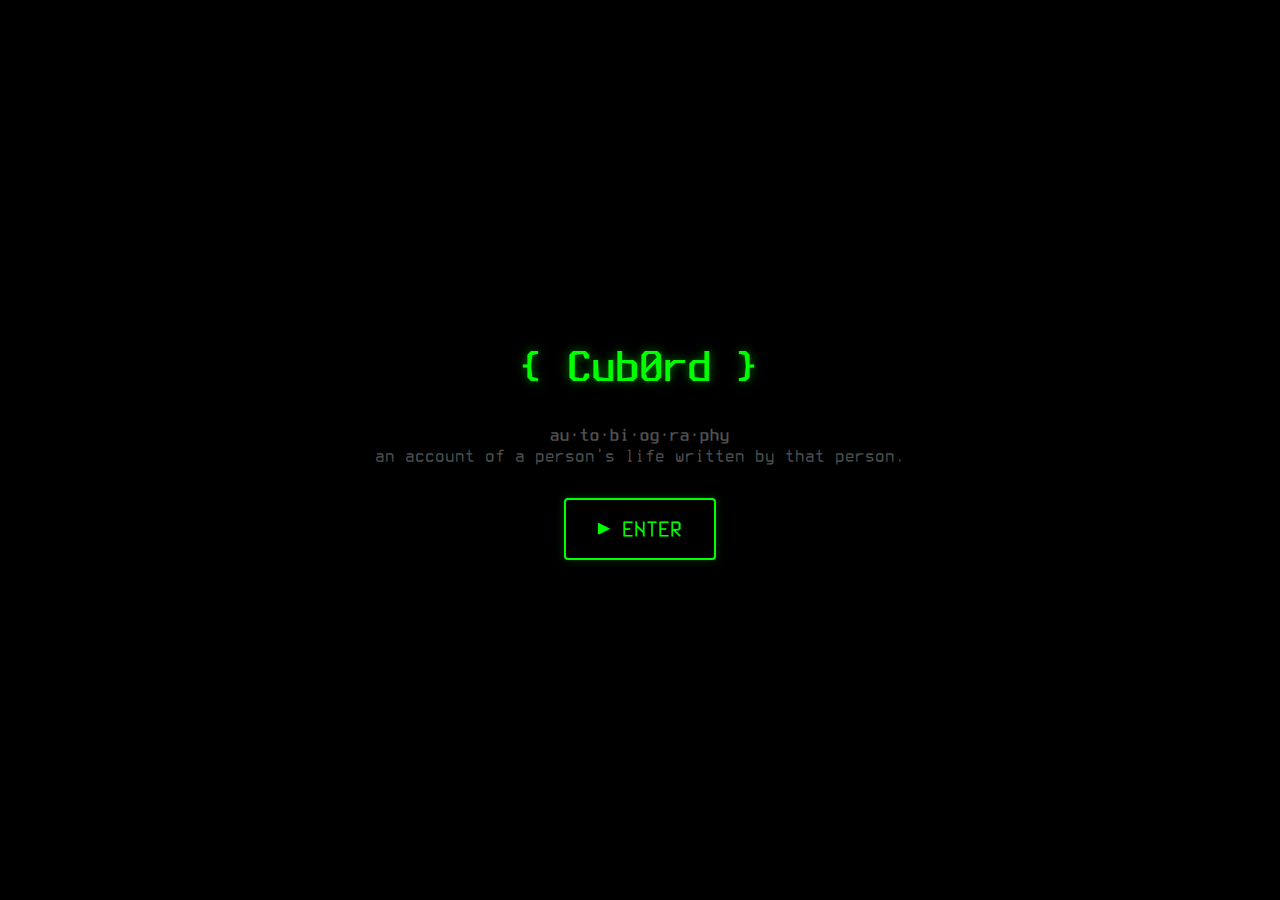
<file: index.html>
<!DOCTYPE html>
<html lang="en">
<head>
  <meta charset="UTF-8"/>
  <meta name="viewport" content="width=device-width, initial-scale=1.0"/>
  <title>{ Cub0rd }</title>
  
  <link rel="icon" type="image/png" sizes="32x32" href="icons/favicon-32x32.png">
  <link rel="icon" type="image/png" sizes="16x16" href="icons/favicon-16x16.png">
  <link rel="shortcut icon" href="icons/favicon.ico">
  <link rel="apple-touch-icon" href="icons/apple-touch-icon.png">
  <link rel="icon" type="image/png" sizes="192x192" href="icons/android-chrome-192x192.png">
  <link rel="icon" type="image/png" sizes="512x512" href="icons/android-chrome-512x512.png">
  
  <link rel="stylesheet" href="styles.css"/>
</head>
<body>
  <div id="loading-screen" class="loading-screen">
    <div class="loading-content">
      <h1 class="loading-title">{ Cub0rd }</h1>
      <p class="loading-subtitle"><b>au·to·bi·og·ra·phy</b><br>an account of a person's life written by that person.</p>
      <button id="loading-play-btn" class="loading-play-btn">▶ ENTER</button>
    </div>
  </div>

  <div id="main-content" class="main-content">
    <canvas id="matrix-canvas" class="matrix-canvas"></canvas>
    
    <div class="layout-container">
      <div class="side-panel left-panel">
        <h2 class="panel-title">Fun Facts</h2>
        <ul class="fact-list">
          <li>🐧 Uses Arch Linux</li>
          <li>🪟 Hyprland WM</li>
          <li>💻 2021 MacBook Pro</li>
          <li>📱 iPhone 15 Pro</li>
          <li>🖥️ Tech enthusiast</li>
          <li>💪 Active in the gym</li>
          <li>🎬 Former content creator</li>
        </ul>
      </div>

      <div class="center-panel">
        <a href="https://en.wikipedia.org/wiki/A_Boogie_wit_da_Hoodie" target="_blank">
          <img src="images/boogie.png" alt="My Face" class="avatar"/>
        </a>
        <h1 class="name">{ Cub0rd }</h1>
        <div class="location">
          <span class="country">🇺🇸 United States</span>
        </div>
        <div class="discord-info">
          <p>Discord: 1g89</p>
        </div>
        <div class="privacy-section">
          <button id="privacy-btn" class="privacy-btn">RECLAIM YOUR PRIVACY</button>
        </div>
      </div>

      <div class="side-panel right-panel">
        <h2 class="panel-title">About Me</h2>
        <div class="about-content">
          <p>Born and raised in the <a href="https://www.cia.gov/the-world-factbook/countries/united-states/" target="_blank">United States</a>, I'm a coder and student at day, but a gamer and hacker at night.</p>
          <p>Currently running <a href="https://archlinux.org/" target="_blank">Arch Linux</a> as my daily driver with <a href="https://hypr.land" target="_blank">Hyprland</a>, I spend most of my time crafting software and exploring new technologies.</p>
          <p>I have a background in content creation, having grown a YouTube channel named Cub0rd to over 1,000 subscribers through livestreams and videos starting in 2020.</p>
          <p>When I'm not on the computer, you'll find me enjoying a good cup of coffee and discovering new music.</p>
        </div>
      </div>
    </div>

    <div id="privacy-section" class="privacy-section-content" style="display: none;">
      <div class="back-button-container">
        <button id="back-btn" class="back-btn">← BACK</button>
      </div>

      <div class="privacy-container">
        <div class="header-section">
          <h1 class="main-title">RECLAIM YOUR PRIVACY</h1>
          <div class="motto">
            "Progress is more important than perfection."
          </div>
        </div>

        <div class="privacy-grid">
          <div class="privacy-card unified-card">
            <h2 class="card-title"><center>Why Your Privacy Matters</center></h2>

            <div class="privacy-content">
              <div class="intro-section">
                <p><center>In our digital age, privacy has never been more critical, and yet many believe it is a lost cause. It is not. Your privacy is up for grabs, and you need to care about it. Privacy is about power, and it is so important that this power ends up in the right hands.</center></p>
              </div>

              <div class="action-section">
                <h3><center>Ready to take control?</center></h3>
                <p><center>Begin with this comprehensive privacy resource:</center></p>
                <a href="https://privacyguides.org/" target="_blank" class="guide-link">
                  <div class="guide-content">
                    <div class="guide-text">
                      <strong><center>Privacy Guides</center></strong>
                      <span><center>A not-for-profit, volunteer-run project that hosts online communities and publishes news and recommendations surrounding privacy and security tools, services, and knowledge.</center></span>
                    </div>
                  </div>
                </a>
              </div>
            </div>
          </div>
        </div>
      </div>
    </div>
  </div>

  <script src="script.js"></script>
</body>
</html>
</file>
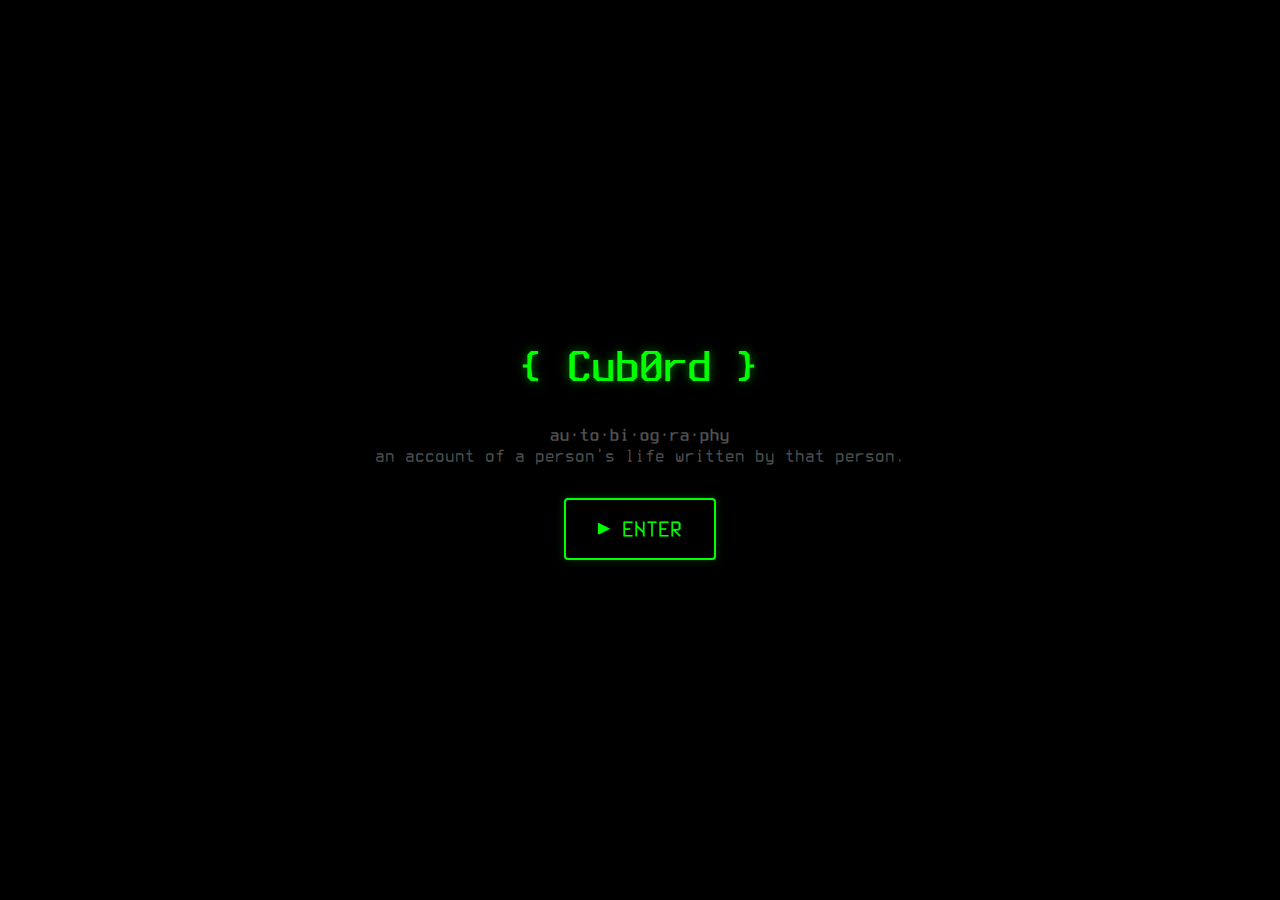
<file: home/index.html>
<!DOCTYPE html>
<html lang="en">
<head>
  <meta charset="UTF-8"/>
  <meta name="viewport" content="width=device-width, initial-scale=1.0"/>
  <title>Redirecting to Home...</title>
</head>
<body>
  <script>
    // Redirect to root for clean URLs
    window.location.href = '/';
  </script>
</body>
</html>
</file>
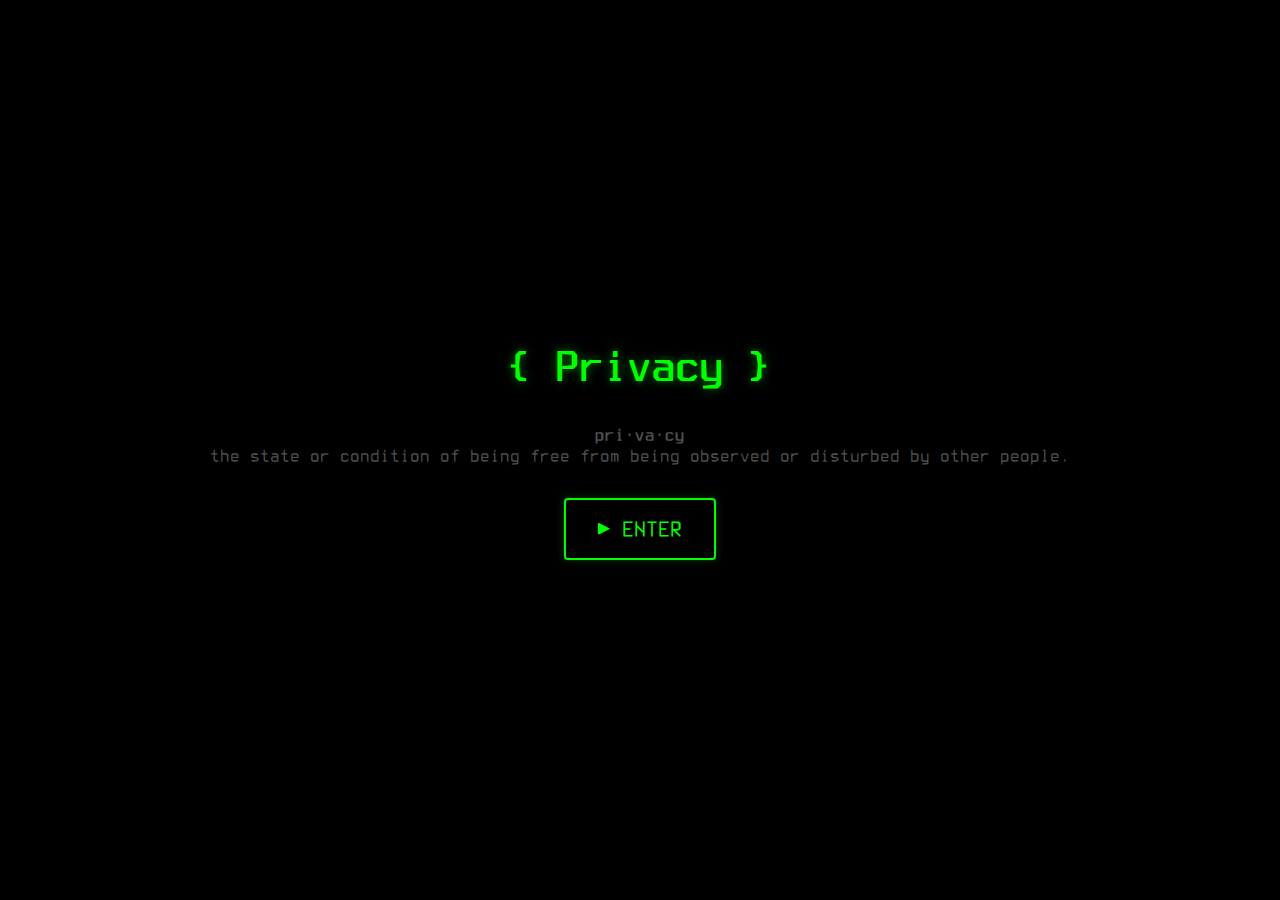
<file: privacy/index.html>
<!DOCTYPE html>
<html lang="en">
<head>
  <meta charset="UTF-8"/>
  <meta name="viewport" content="width=device-width, initial-scale=1.0"/>
  <title>Reclaim Your Privacy</title>
  
  <!-- Favicon links -->
  <link rel="icon" type="image/png" sizes="32x32" href="../icons/favicon-32x32.png">
  <link rel="icon" type="image/png" sizes="16x16" href="../icons/favicon-16x16.png">
  <link rel="shortcut icon" href="../icons/favicon.ico">
  <link rel="apple-touch-icon" href="../icons/apple-touch-icon.png">
  <link rel="icon" type="image/png" sizes="192x192" href="../icons/android-chrome-192x192.png">
  <link rel="icon" type="image/png" sizes="512x512" href="../icons/android-chrome-512x512.png">
  
  <link rel="stylesheet" href="../styles.css"/>
  <link rel="stylesheet" href="../privacy.css"/>
</head>
<body>
  <!-- Loading Screen -->
  <div id="loading-screen" class="loading-screen">
    <div class="loading-content">
      <h1 class="loading-title">{ Privacy }</h1>
      <p class="loading-subtitle"><b>pri·va·cy</b><br>the state or condition of being free from being observed or disturbed by other people.</p>
      <button id="loading-play-btn" class="loading-play-btn">▶ ENTER</button>
    </div>
  </div>

  <!-- Main Content -->
  <div id="main-content" class="privacy-main">
    <!-- Animated Background -->
    <canvas id="freedom-canvas" class="freedom-canvas"></canvas>
    
    <!-- Back Button -->
    <div class="back-button-container">
      <a href="../" id="back-btn" class="back-btn">← BACK TO HOME</a>
    </div>

    <!-- Content Container -->
    <div class="privacy-container">
      <!-- Header Section -->
      <div class="header-section">
        <h1 class="main-title">RECLAIM YOUR PRIVACY</h1>
        <div class="motto">
          "Progress is more important than perfection."
        </div>
      </div>

      <!-- Main Content Grid -->
      <div class="privacy-grid">
        <!-- Why Privacy Matters - Single Comprehensive Card -->
        <div class="privacy-card unified-card">
          <h2 class="card-title">Why Your Privacy Matters</h2>
          
          <div class="privacy-content">
            <div class="intro-section">
              <p>In our digital age, privacy has never been more important, and yet many believe it is a lost cause. It is not. Your privacy is up for grabs, and you need to care about it. Privacy is about power, and it is crucial that this power ends up in the right hands.</p>
            </div>

            <div class="action-section">
              <h3>Ready to take control?</h3>
              <p>Begin with this comprehensive privacy resource:</p>
              <a href="https://privacyguides.org/" target="_blank" class="guide-link">
                <div class="guide-content">
                  <div class="guide-text">
                    <strong>Privacy Guides</strong>
                    <span>A not-for-profit, volunteer-run project that hosts online communities and publishes news and recommendations surrounding privacy and security tools, services, and knowledge.</span>
                  </div>
                </div>
              </a>
            </div>
          </div>
        </div>
      </div>
    </div>

    <!-- Media Player Section -->
    <div class="terminal">
      <div class="terminal-content">
        <div class="current-track">
          <span class="track-label">Now Playing:</span>
          <span id="current-song" class="track-name">No song selected</span>
        </div>
        <div class="player-controls">
          <button id="prev-btn" class="control-btn">⏮</button>
          <button id="play-pause-btn" class="control-btn">▶</button>
          <button id="next-btn" class="control-btn">⏭</button>
        </div>
        <audio id="player" class="audio-player"></audio>
      </div>
    </div>
  </div>

  <script src="../privacy.js"></script>
</body>
</html>
</file>
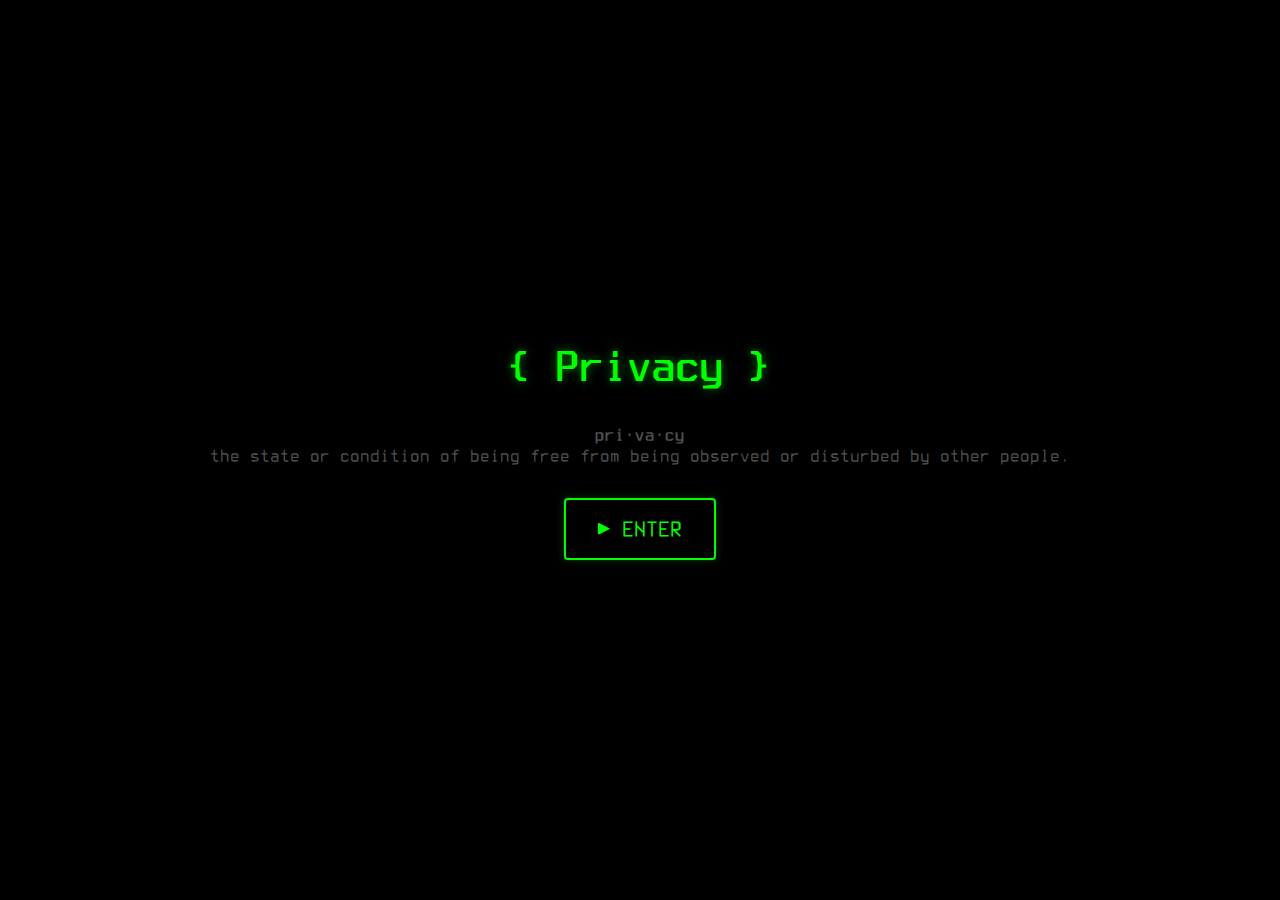
<file: privacy.html>
<!DOCTYPE html>
<html lang="en">
<head>
  <meta charset="UTF-8"/>
  <meta name="viewport" content="width=device-width, initial-scale=1.0"/>
    <title>Reclaim Your Privacy</title>
  
  <!-- Favicon links -->
  <link rel="icon" type="image/png" sizes="32x32" href="icons/favicon-32x32.png">
  <link rel="icon" type="image/png" sizes="16x16" href="icons/favicon-16x16.png">
  <link rel="shortcut icon" href="icons/favicon.ico">
  <link rel="apple-touch-icon" href="icons/apple-touch-icon.png">
  <link rel="icon" type="image/png" sizes="192x192" href="icons/android-chrome-192x192.png">
  <link rel="icon" type="image/png" sizes="512x512" href="icons/android-chrome-512x512.png">
  
  <link rel="stylesheet" href="styles.css"/>
  <link rel="stylesheet" href="privacy.css"/>
</head>
<body>
  <!-- Loading Screen -->
  <div id="loading-screen" class="loading-screen">
    <div class="loading-content">
      <h1 class="loading-title">{ Privacy }</h1>
      <p class="loading-subtitle"><b>pri·va·cy</b><br>the state or condition of being free from being observed or disturbed by other people.</p>
      <button id="loading-play-btn" class="loading-play-btn">▶ ENTER</button>
    </div>
  </div>

  <!-- Main Content -->
  <div id="main-content" class="privacy-main">
    <!-- Animated Background -->
    <canvas id="freedom-canvas" class="freedom-canvas"></canvas>
    
    <!-- Back Button -->
    <div class="back-button-container">
      <a href="index.html" id="back-btn" class="back-btn">← BACK TO HOME</a>
    </div>

    <!-- Content Container -->
    <div class="privacy-container">
      <!-- Header Section -->
      <div class="header-section">
                <h1 class="main-title">RECLAIM YOUR PRIVACY</h1>
        <div class="motto">
          "Progress is more important than perfection."
        </div>
      </div>

      <!-- Main Content Grid -->
      <div class="privacy-grid">
        <!-- Why Privacy Matters - Single Comprehensive Card -->
        <div class="privacy-card unified-card">
          <h2 class="card-title">Why Your Privacy Matters</h2>
          
          <div class="privacy-content">
            <div class="intro-section">
              <p>In our digital age, privacy has never been more important, and yet many believe it is a lost cause. It is not. Your privacy is up for grabs, and you need to care about it. Privacy is about power, and it is crucial that this power ends up in the right hands.</p>
            </div>

            <div class="action-section">
              <h3>Ready to take control?</h3>
              <p>Begin with this comprehensive privacy resource:</p>
              <a href="https://privacyguides.org/" target="_blank" class="guide-link">
                <div class="guide-content">
                  <div class="guide-text">
                    <strong>Privacy Guides</strong>
                    <span>A not-for-profit, volunteer-run project that hosts online communities and publishes news and recommendations surrounding privacy and security tools, services, and knowledge.</span>
                  </div>
                </div>
              </a>
            </div>
          </div>
        </div>
      </div>
    </div>

    <!-- Media Player Section -->
    <div class="terminal">
      <div class="terminal-content">
        <div class="current-track">
          <span class="track-label">Now Playing:</span>
          <span id="current-song" class="track-name">No song selected</span>
        </div>
        <div class="player-controls">
          <button id="prev-btn" class="control-btn">⏮</button>
          <button id="play-pause-btn" class="control-btn">▶</button>
          <button id="next-btn" class="control-btn">⏭</button>
        </div>
        <audio id="player" class="audio-player"></audio>
      </div>
    </div>
  </div>

  <script src="privacy.js"></script>
</body>
</html>
</file>
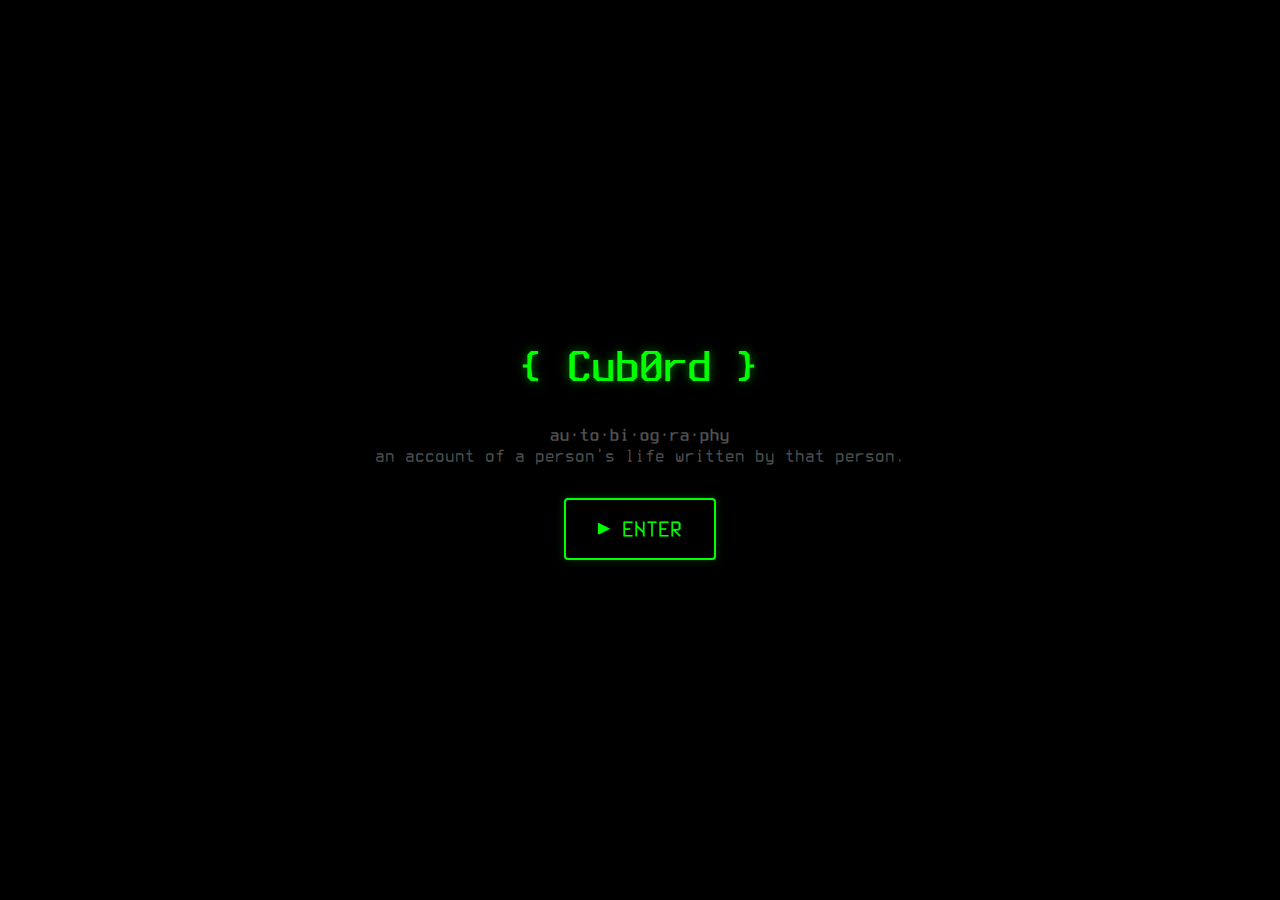
<file: redirect.html>
<!DOCTYPE html>
<html lang="en">
<head>
  <meta charset="UTF-8"/>
  <meta name="viewport" content="width=device-width, initial-scale=1.0"/>
  <title>Redirecting...</title>
</head>
<body>
  <script>
    // Redirect to /home/ for clean URLs
    window.location.href = '/home/';
  </script>
</body>
</html>
</file>
<file: styles.css>
@font-face {
  font-family: 'Terminus';
  src: url('./fonts/Terminus\ \(TTF\)\ 500.ttf') format('truetype');
  font-weight: normal;
  font-style: normal;
}
@font-face {
  font-family: 'Terminus';
  src: url('./fonts/Terminus\ \(TTF\)\ Bold\ 700.ttf') format('truetype');
  font-weight: bold;
  font-style: normal;
}
@font-face {
  font-family: 'Terminus';
  src: url('./fonts/Terminus\ \(TTF\)\ Bold\ Italic\ 700.ttf') format('truetype');
  font-weight: normal;
  font-style: italic;
}
@font-face {
  font-family: 'Terminus';
  src: url('./fonts/Terminus\ \(TTF\)\ Italic\ 500.ttf') format('truetype');
  font-weight: bold;
  font-style: italic;
}

body {
  margin: 0;
  padding: 0;
  background: #111;
  color: #ddd;
  font-family: 'Terminus', monospace;
  height: 100vh;
  overflow: hidden;
}

/* Loading Screen */
.loading-screen {
  position: fixed;
  top: 0;
  left: 0;
  width: 100vw;
  height: 100vh;
  background: #000;
  display: flex;
  justify-content: center;
  align-items: center;
  z-index: 1000;
  transition: opacity 0.5s ease;
}

.loading-content {
  text-align: center;
  display: flex;
  flex-direction: column;
  align-items: center;
  gap: 2rem;
}

.loading-title {
  font-size: 3rem;
  color: #00ff00;
  margin: 0;
  text-shadow: 0 0 10px rgba(0, 255, 0, 0.5);
  animation: pulse 2s infinite;
}

.loading-subtitle {
  font-size: 1.2rem;
  color: #666;
  margin: 0;
  opacity: 0.8;
}

.loading-play-btn {
  background: transparent;
  border: 2px solid #00ff00;
  color: #00ff00;
  padding: 1rem 2rem;
  font-size: 1.5rem;
  font-family: 'Terminus', monospace;
  cursor: pointer;
  border-radius: 4px;
  transition: all 0.3s ease;
  box-shadow: 0 0 10px rgba(0, 255, 0, 0.2);
}

.loading-play-btn:hover {
  background: #00ff00;
  color: #000;
  box-shadow: 0 0 20px rgba(0, 255, 0, 0.5);
  transform: scale(1.05);
}

@keyframes pulse {
  0%, 100% { opacity: 1; }
  50% { opacity: 0.7; }
}

/* Main Content */
.main-content {
  display: none;
  opacity: 0;
  transition: opacity 0.5s ease;
  position: relative;
  height: 100vh;
  overflow: hidden;
}

/* Matrix Background */
.matrix-canvas {
  position: fixed;
  top: 0;
  left: 0;
  width: 100vw;
  height: 100vh;
  z-index: -1;
  pointer-events: none;
}

/* Layout Container */
.layout-container {
  display: grid;
  grid-template-columns: 1fr 400px 1fr;
  gap: 1.5rem;
  padding: 1.5rem;
  height: calc(100vh - 120px);
  align-items: start;
  max-width: 1400px;
  margin: 0 auto;
}

/* Side Panels */
.side-panel {
  background: rgba(10, 10, 10, 0.9);
  border: 1px solid #333;
  border-radius: 8px;
  padding: 1.5rem;
  backdrop-filter: blur(10px);
  box-shadow: 0 4px 20px rgba(0, 0, 0, 0.3);
}

.panel-title {
  color: #00ff00;
  font-size: 1.3rem;
  margin: 0 0 1rem 0;
  text-align: center;
  border-bottom: 1px solid #333;
  padding-bottom: 0.5rem;
}

/* Fun Facts */
.fact-list {
  list-style: none;
  padding: 0;
  margin: 0;
}

.fact-list li {
  margin: 0.7rem 0;
  color: #ddd;
  font-size: 0.9rem;
  padding: 0.5rem 0.5rem;
  background: rgba(30, 30, 30, 0.5);
  border-radius: 4px;
  border-left: 3px solid #00ff00;
}

/* About Me Content */
.about-content p {
  color: #aaa;
  line-height: 1.6;
  margin: 0 0 1rem 0;
  font-size: 0.95rem;
}

/* Center Panel */
.center-panel {
  display: flex;
  flex-direction: column;
  align-items: center;
  text-align: center;
  background: rgba(10, 10, 10, 0.95);
  border: 2px solid #444;
  border-radius: 12px;
  padding: 2rem;
  backdrop-filter: blur(15px);
  box-shadow: 0 8px 30px rgba(0, 255, 0, 0.1);
  position: relative;
  z-index: 10;
}

.avatar {
  width: 150px;
  height: 150px;
  border-radius: 50%;
  object-fit: cover;
  margin-bottom: 1rem;
  border: 3px solid #00ff00;
  box-shadow: 0 0 20px rgba(0, 255, 0, 0.3);
}

.name {
  margin: 0.5rem 0;
  font-size: 2.5rem;
  color: #fff;
  text-shadow: 0 0 10px rgba(0, 255, 0, 0.5);
}

.location {
  margin: 1rem 0;
}

.country {
  color: #00ff00;
  font-size: 1.1rem;
  font-weight: bold;
}

.quick-links {
  display: flex;
  gap: 1rem;
  margin-top: 1.5rem;
  flex-wrap: wrap;
  justify-content: center;
}

.link-btn {
  background: transparent;
  border: 2px solid #00ff00;
  color: #00ff00;
  padding: 0.5rem 1rem;
  text-decoration: none;
  border-radius: 4px;
  transition: all 0.3s ease;
  font-family: 'Terminus', monospace;
  font-size: 0.9rem;
}

.link-btn:hover {
  background: #00ff00;
  color: #000;
  box-shadow: 0 0 15px rgba(0, 255, 0, 0.5);
  transform: translateY(-2px);
}

.main-container {
  display: flex;
  flex-direction: column;
  align-items: center;
  gap: 2rem;
  max-width: 800px;
  margin: 0 auto;
}

.container {
  text-align: center;
  max-width: 360px;
  padding: 1.5rem;
}
.bio {
  font-size: 1rem;
  line-height: 1.4;
  color: #aaa;
  margin-bottom: 1.5rem;
}
.info-list {
  list-style: none;
  padding: 0;
  margin: 0;
}
.info-list li {
  margin: 0.5rem 0;
}
.info-list a {
  color: #6cf;
  text-decoration: none;
  transition: color 0.2s ease;
}
.info-list a:hover {
  color: #9df;
}

/* Terminal Music Player Styles */
.terminal {
  background: rgba(0, 0, 0, 0.9);
  border: 2px solid #00ff00;
  border-radius: 8px;
  max-width: 600px;
  width: 90%;
  margin: 0 auto;
  box-shadow: 0 0 30px rgba(0, 255, 0, 0.2);
  backdrop-filter: blur(15px);
  font-family: 'Terminus', monospace;
  position: fixed;
  bottom: 1rem;
  left: 50%;
  transform: translateX(-50%);
  z-index: 100;
  height: auto;
}

.terminal-content {
  padding: 1rem;
  display: flex;
  align-items: center;
  gap: 1.5rem;
  text-align: center;
}

.current-track {
  background: #0a0a0a;
  border: 1px solid #333;
  border-radius: 4px;
  padding: 0.5rem 1rem;
  flex: 1;
  min-width: 0;
}

.track-label {
  color: #666;
  font-size: 0.7rem;
  text-transform: uppercase;
  letter-spacing: 1px;
  display: block;
  margin-bottom: 0.2rem;
}

.track-name {
  color: #00ff00;
  font-weight: bold;
  font-size: 0.9rem;
  white-space: nowrap;
  overflow: hidden;
  text-overflow: ellipsis;
}

.player-controls {
  display: flex;
  gap: 0.8rem;
  flex-shrink: 0;
}

.control-btn {
  background: #1a1a1a;
  border: 2px solid #00ff00;
  color: #00ff00;
  padding: 0.5rem 0.8rem;
  border-radius: 4px;
  cursor: pointer;
  font-family: 'Terminus', monospace;
  font-size: 0.9rem;
  transition: all 0.2s ease;
  min-width: 2.2rem;
  height: 2.2rem;
  display: flex;
  align-items: center;
  justify-content: center;
}

.control-btn:hover {
  background: #00ff00;
  color: #000;
  box-shadow: 0 0 15px rgba(0, 255, 0, 0.5);
  transform: translateY(-1px);
}

.control-btn:active {
  transform: translateY(0);
}

.control-btn:disabled {
  opacity: 0.3;
  cursor: not-allowed;
}

.audio-player {
  display: none;
}

/* Take Control Button Styles */
.take-control-section {
  margin-top: 2rem;
  width: 100%;
  display: flex;
  justify-content: center;
}

.take-control-btn {
  display: inline-block;
  background: linear-gradient(135deg, #001100, #002200, #001100);
  border: 2px solid #00ff00;
  color: #00ff00;
  padding: 0.8rem 2rem;
  text-decoration: none;
  border-radius: 6px;
  font-family: 'Terminus', monospace;
  font-size: 0.9rem;
  font-weight: bold;
  text-align: center;
  transition: all 0.3s cubic-bezier(0.4, 0, 0.2, 1);
  box-shadow: 
    0 4px 15px rgba(0, 255, 0, 0.15),
    inset 0 1px 0 rgba(0, 255, 0, 0.1);
  letter-spacing: 1.2px;
  position: relative;
  overflow: hidden;
  text-transform: uppercase;
  min-width: 220px;
  backdrop-filter: blur(10px);
}

.take-control-btn::before {
  content: '';
  position: absolute;
  top: 0;
  left: -100%;
  width: 100%;
  height: 100%;
  background: linear-gradient(90deg, transparent, rgba(0, 255, 0, 0.15), transparent);
  transition: left 0.6s ease;
}

.take-control-btn::after {
  content: '';
  position: absolute;
  top: 50%;
  right: 1.5rem;
  width: 0;
  height: 0;
  border-left: 8px solid #00ff00;
  border-top: 5px solid transparent;
  border-bottom: 5px solid transparent;
  transform: translateY(-50%);
  transition: all 0.3s ease;
  opacity: 0.7;
}

.take-control-btn:hover {
  background: linear-gradient(135deg, #002200, #004400, #002200);
  color: #ffffff;
  box-shadow: 0 6px 20px rgba(0, 255, 0, 0.2);
  transform: translateY(-2px) scale(1.02);
  border-color: #44ff44;
}

.take-control-btn:hover::before {
  left: 100%;
}

.take-control-btn:hover::after {
  border-left-color: #ffffff;
  transform: translateY(-50%) translateX(3px);
  opacity: 1;
}

.take-control-btn:active {
  transform: translateY(0) scale(1.02);
  box-shadow: 0 4px 15px rgba(0, 255, 0, 0.15);
}

/* Responsive Design */
@media (max-width: 1200px) {
  .layout-container {
    grid-template-columns: 1fr;
    gap: 1rem;
    padding: 1rem;
    height: calc(100vh - 140px);
  }
  
  .center-panel {
    order: 1;
  }
  
  .left-panel {
    order: 2;
  }
  
  .right-panel {
    order: 3;
  }
  
  .terminal {
    max-width: 95%;
    bottom: 0.5rem;
  }
}

@media (max-width: 768px) {
  body {
    overflow-y: auto;
    height: auto;
    min-height: 100vh;
  }
  
  .main-content {
    height: auto;
    min-height: 100vh;
    overflow: visible;
  }
  
  .layout-container {
    height: auto;
    min-height: calc(100vh - 160px);
    padding: 0.5rem;
    gap: 0.8rem;
  }
  
  .name {
    font-size: 2rem;
  }
  
  .avatar {
    width: 120px;
    height: 120px;
  }
  
  .quick-links {
    flex-direction: column;
    align-items: center;
  }
  
  .link-btn {
    width: 120px;
    text-align: center;
  }
  
  .terminal {
    max-width: 98%;
    position: relative;
    bottom: auto;
    left: auto;
    transform: none;
    margin: 1rem auto 2rem auto;
  }
  
  .terminal-content {
    padding: 0.8rem;
    gap: 1rem;
    flex-direction: column;
  }
  
  .current-track {
    order: 2;
  }
  
  .player-controls {
    order: 1;
  }
}
</file>
<file: privacy.css>
/* Privacy Page Specific Styles */

/* Loading Screen Styles */
.loading-screen {
  position: fixed;
  top: 0;
  left: 0;
  width: 100vw;
  height: 100vh;
  background: #000;
  display: flex;
  justify-content: center;
  align-items: center;
  z-index: 1000;
  transition: opacity 0.3s ease;
}

.loading-content {
  text-align: center;
  display: flex;
  flex-direction: column;
  align-items: center;
  gap: 2rem;
}

.loading-title {
  font-size: 3rem;
  color: #00ff00;
  margin: 0;
  text-shadow: 0 0 10px rgba(0, 255, 0, 0.5);
  animation: pulse 2s infinite;
}

.loading-subtitle {
  font-size: 1.2rem;
  color: #666;
  margin: 0;
  opacity: 0.8;
}

.loading-play-btn {
  background: transparent;
  border: 2px solid #00ff00;
  color: #00ff00;
  padding: 1rem 2rem;
  font-size: 1.5rem;
  font-family: 'Terminus', monospace;
  cursor: pointer;
  border-radius: 4px;
  transition: all 0.3s ease;
  box-shadow: 0 0 10px rgba(0, 255, 0, 0.2);
}

.loading-play-btn:hover {
  background: #00ff00;
  color: #000;
  box-shadow: 0 0 20px rgba(0, 255, 0, 0.5);
  transform: scale(1.05);
}

@keyframes pulse {
  0%, 100% { opacity: 1; }
  50% { opacity: 0.7; }
}

/* Freedom Canvas */
.freedom-canvas {
  position: fixed;
  top: 0;
  left: 0;
  width: 100%;
  height: 100%;
  z-index: 0;
  pointer-events: none;
}

/* Main Privacy Container */
.privacy-main {
  min-height: 100vh;
  background: #000;
  color: #fff;
  font-family: 'Terminus', monospace;
  display: none;
  flex-direction: column;
  position: relative;
  overflow: hidden;
  opacity: 0;
  transition: opacity 0.3s ease;
}

.privacy-main::before {
  content: '';
  position: fixed;
  top: 0;
  left: 0;
  right: 0;
  bottom: 0;
  background: radial-gradient(circle at center, rgba(0, 0, 0, 0.3) 0%, rgba(0, 0, 0, 0.8) 100%);
  animation: fadeEffect 4s ease-in-out infinite alternate;
  pointer-events: none;
  z-index: 1;
}

@keyframes fadeEffect {
  0% {
    opacity: 0.3;
    background: radial-gradient(circle at 20% 30%, rgba(0, 0, 0, 0.2) 0%, rgba(0, 0, 0, 0.7) 100%);
  }
  25% {
    opacity: 0.5;
    background: radial-gradient(circle at 80% 20%, rgba(0, 0, 0, 0.3) 0%, rgba(0, 0, 0, 0.8) 100%);
  }
  50% {
    opacity: 0.4;
    background: radial-gradient(circle at 70% 80%, rgba(0, 0, 0, 0.2) 0%, rgba(0, 0, 0, 0.7) 100%);
  }
  75% {
    opacity: 0.6;
    background: radial-gradient(circle at 30% 70%, rgba(0, 0, 0, 0.3) 0%, rgba(0, 0, 0, 0.8) 100%);
  }
  100% {
    opacity: 0.3;
    background: radial-gradient(circle at 50% 50%, rgba(0, 0, 0, 0.2) 0%, rgba(0, 0, 0, 0.7) 100%);
  }
}

/* Enable scrolling for body on privacy page */
body {
  overflow: hidden;
}

/* Back Button Container */
.back-button-container {
  position: absolute;
  top: 1.5rem;
  left: 1.5rem;
  z-index: 100;
}

/* Navigation */
.back-btn {
  position: fixed;
  top: 2rem;
  left: 2rem;
  background: rgba(10, 10, 10, 0.8);
  border: 1px solid #00ff00;
  color: #00ff00;
  padding: 1rem 2rem;
  text-decoration: none;
  border-radius: 6px;
  font-family: 'Terminus', monospace;
  font-size: 0.9rem;
  font-weight: bold;
  transition: all 0.3s ease;
  backdrop-filter: blur(10px);
  box-shadow: 0 4px 15px rgba(0, 255, 0, 0.1);
  z-index: 10;
}

.back-btn:hover {
  background: #00ff00;
  color: #000;
  box-shadow: 0 0 25px rgba(0, 255, 0, 0.5);
  transform: translateY(-2px);
}

/* Content Container */
.privacy-container {
  flex: 1;
  display: flex;
  flex-direction: column;
  justify-content: center;
  align-items: center;
  padding: 2rem;
  max-width: 1200px;
  margin: 0 auto;
  width: 100%;
  position: relative;
  z-index: 5;
}

/* Header Section */
.header-section {
  text-align: center;
  margin-bottom: 3rem;
}

.main-title {
  font-size: 3rem;
  color: #00ff00;
  margin: 0 0 1.5rem 0;
  text-shadow: 0 0 30px rgba(0, 255, 0, 0.5);
  font-weight: bold;
  letter-spacing: 3px;
  animation: title-glow 3s infinite ease-in-out;
}

@keyframes title-glow {
  0%, 100% { 
    text-shadow: 0 0 30px rgba(0, 255, 0, 0.5); 
  }
  50% { 
    text-shadow: 0 0 50px rgba(0, 255, 0, 0.8), 0 0 80px rgba(0, 255, 0, 0.3); 
  }
}

.motto {
  font-size: 1.1rem;
  color: #666;
  font-style: italic;
  border: 1px solid #333;
  padding: 1.5rem;
  border-radius: 8px;
  background: rgba(10, 10, 10, 0.5);
  backdrop-filter: blur(5px);
  line-height: 1.6;
  max-width: 600px;
  margin: 0 auto;
}

/* Privacy Grid */
.privacy-grid {
  display: flex;
  justify-content: center;
  width: 100%;
  max-width: 800px;
  margin-top: 1rem;
}

/* Privacy Cards */
.privacy-card {
  background: rgba(10, 10, 10, 0.85);
  border: 1px solid #333;
  border-radius: 8px;
  padding: 2.5rem 2rem;
  backdrop-filter: blur(15px);
  box-shadow: 
    0 8px 30px rgba(0, 0, 0, 0.3),
    inset 0 1px 0 rgba(255, 255, 255, 0.05);
  transition: all 0.4s cubic-bezier(0.4, 0, 0.2, 1);
  position: relative;
  overflow: hidden;
  display: flex;
  flex-direction: column;
  z-index: 5;
  width: 100%;
}

.privacy-card::before {
  content: '';
  position: absolute;
  top: 0;
  left: 0;
  right: 0;
  height: 2px;
  background: linear-gradient(90deg, transparent, #00ff00, transparent);
  opacity: 0;
  transition: opacity 0.3s ease;
}

.card-title {
  color: #00ff00;
  font-size: 1.5rem;
  margin: 0 0 2rem 0;
  font-weight: bold;
  text-align: center;
  text-transform: uppercase;
  letter-spacing: 1px;
  position: relative;
  padding-bottom: 1rem;
}

.card-title::after {
  content: '';
  position: absolute;
  bottom: 0;
  left: 50%;
  transform: translateX(-50%);
  width: 60px;
  height: 2px;
  background: linear-gradient(90deg, transparent, #00ff00, transparent);
}

/* Why Privacy Matters Card */
.privacy-content {
  display: flex;
  flex-direction: column;
  gap: 2rem;
}

.intro-section p {
  color: #ddd;
  font-size: 1rem;
  line-height: 1.6;
  margin: 0;
  text-align: center;
  font-style: italic;
}

/* Action Section */
.action-section {
  text-align: center;
  margin-top: 1rem;
  padding-top: 2rem;
  border-top: 1px solid #333;
}

.action-section h3 {
  color: #00ff00;
  font-size: 1.2rem;
  margin: 0 0 1rem 0;
  font-weight: bold;
  text-align: center;
}

.action-section p {
  color: #aaa;
  margin-bottom: 1.5rem;
  line-height: 1.5;
  font-size: 0.95rem;
  text-align: center;
}

/* Essential Guide Card */
.guide-description {
  color: #aaa;
  margin-bottom: 1.5rem;
  text-align: center;
  line-height: 1.5;
}

.guide-link {
  display: block;
  background: linear-gradient(135deg, rgba(0, 100, 0, 0.2), rgba(0, 150, 0, 0.1));
  border: 2px solid #00ff00;
  border-radius: 8px;
  padding: 1.5rem;
  text-decoration: none;
  transition: all 0.3s ease;
  box-shadow: 0 4px 15px rgba(0, 255, 0, 0.1);
}

.guide-link:hover {
  background: linear-gradient(135deg, rgba(0, 150, 0, 0.25), rgba(0, 200, 0, 0.15));
  box-shadow: 0 6px 20px rgba(0, 255, 0, 0.2);
  transform: translateY(-2px) scale(1.02);
  border-color: #44ff44;
}

.guide-content {
  display: flex;
  align-items: center;
  gap: 1rem;
}

.guide-icon {
  font-size: 2rem;
  flex-shrink: 0;
}

.guide-text {
  display: flex;
  flex-direction: column;
  gap: 0.3rem;
}

.guide-text strong {
  color: #00ff00;
  font-size: 1.2rem;
  font-weight: bold;
}

.guide-text span {
  color: #ddd;
  font-size: 0.9rem;
}

/* Responsive Design */
@media (max-width: 1024px) {
  .main-title {
    font-size: 2.5rem;
  }
  
  .privacy-grid {
    grid-template-columns: 1fr;
    gap: 1.5rem;
  }
  
  .privacy-container {
    padding: 1.5rem;
  }
}

@media (max-width: 768px) {
  .privacy-main {
    height: auto;
    min-height: 100vh;
    overflow-y: auto;
  }
  
  body {
    overflow-y: auto;
  }
  
  .main-title {
    font-size: 2rem;
    letter-spacing: 2px;
  }
  
  .privacy-container {
    padding: 1rem;
    justify-content: flex-start;
    padding-top: 4rem;
  }
  
  .header-section {
    margin-bottom: 2rem;
  }
  
  .privacy-card {
    padding: 1.5rem;
  }
  
  .back-button-container {
    top: 1rem;
    left: 1rem;
  }
  
  .back-btn {
    padding: 0.6rem 1rem;
    font-size: 0.8rem;
  }
  
  .guide-content {
    flex-direction: column;
    text-align: center;
  }
}

/* Privacy Section Styles for Main Page */
.privacy-section {
  margin-top: 1.5rem;
  width: 100%;
}

.privacy-btn {
  display: block;
  width: 100%;
  background: linear-gradient(45deg, #001100, #002200);
  border: 2px solid #00ff00;
  color: #00ff00;
  padding: 1rem 2rem;
  text-decoration: none;
  border-radius: 8px;
  font-family: 'Terminus', monospace;
  font-size: 1.1rem;
  font-weight: bold;
  text-align: center;
  transition: all 0.3s ease;
  box-shadow: 0 4px 15px rgba(0, 255, 0, 0.2);
  letter-spacing: 2px;
  position: relative;
  overflow: hidden;
}

.privacy-btn::before {
  content: '';
  position: absolute;
  top: 0;
  left: -100%;
  width: 100%;
  height: 100%;
  background: linear-gradient(90deg, transparent, rgba(0, 255, 0, 0.2), transparent);
  transition: left 0.3s ease;
}

.privacy-btn:hover {
  background: linear-gradient(45deg, #002200, #004400);
  color: #ffffff;
  box-shadow: 0 6px 25px rgba(0, 255, 0, 0.4);
  transform: translateY(-3px) scale(1.02);
}

.privacy-btn:hover::before {
  left: 100%;
}

/* Responsive Design */
@media (max-width: 1200px) {
  .privacy-grid {
    max-width: 700px;
  }
  
  .privacy-card {
    padding: 2rem 1.5rem;
  }
}

@media (max-width: 768px) {
  .privacy-main {
    padding: 1rem 0.5rem;
  }
  
  .main-title {
    font-size: 2.2rem;
    letter-spacing: 2px;
  }
  
  .motto {
    font-size: 1rem;
    padding: 1rem;
  }
  
  .privacy-container {
    padding: 1rem;
  }
  
  .privacy-grid {
    max-width: 100%;
  }
  
  .privacy-card {
    padding: 1.5rem 1rem;
  }
  
  .card-title {
    font-size: 1.3rem;
    margin-bottom: 1.5rem;
  }
  
  .back-btn {
    padding: 0.8rem 1.5rem;
    font-size: 0.9rem;
  }
  
  .intro-section p {
    font-size: 0.9rem;
  }
  
  .action-section h3 {
    font-size: 1.1rem;
  }
}
</file>
